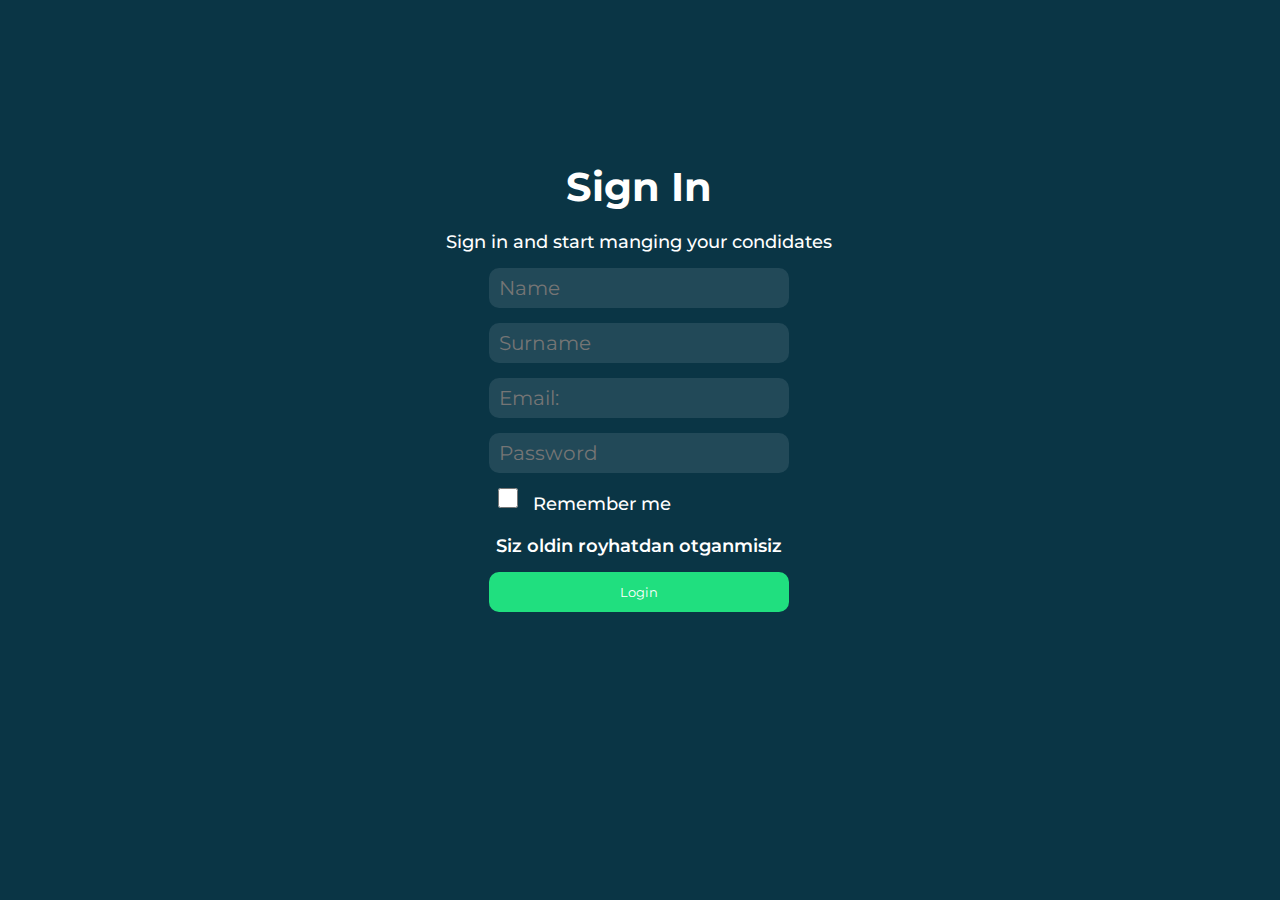
<file: index.html>
<!DOCTYPE html>
<html lang="en">
  <head>
    <meta charset="UTF-8" />
    <meta name="viewport" content="width=device-width, initial-scale=1.0" />
    <title>JS Imthon</title>
    <link rel="stylesheet" href="./css/style.css" />
  </head>
  <body>
    <form id="form">
      <div class="sign_in">
        <h2>Sign In</h2>
        <p>Sign in and start manging your condidates</p>
        <div class="sign_in_form">
          <input required id="name" type="text" placeholder="Name" />
          <input
            required
            id="surname"
            required
            type="text"
            placeholder="Surname"
          />
          <input required id="email" type="email" placeholder="Email:" />
          <input
            required
            id="password"
            type="password"
            placeholder="Password"
          />
          <div class="sing_in_small">
            <input required id="check" type="checkbox" />
            <p>Remember me</p>
          </div>
        </div>
        <div class="sign_in_form_btn">
          <a href="./sign.html">Siz oldin royhatdan otganmisiz</a>
          <a href="./card.html"
            ><button id="btns" class="btns">Login</button></a
          >
        </div>
      </div>
    </form>
    <script src="./js/login.js"></script>
  </body>
</html>
</file>
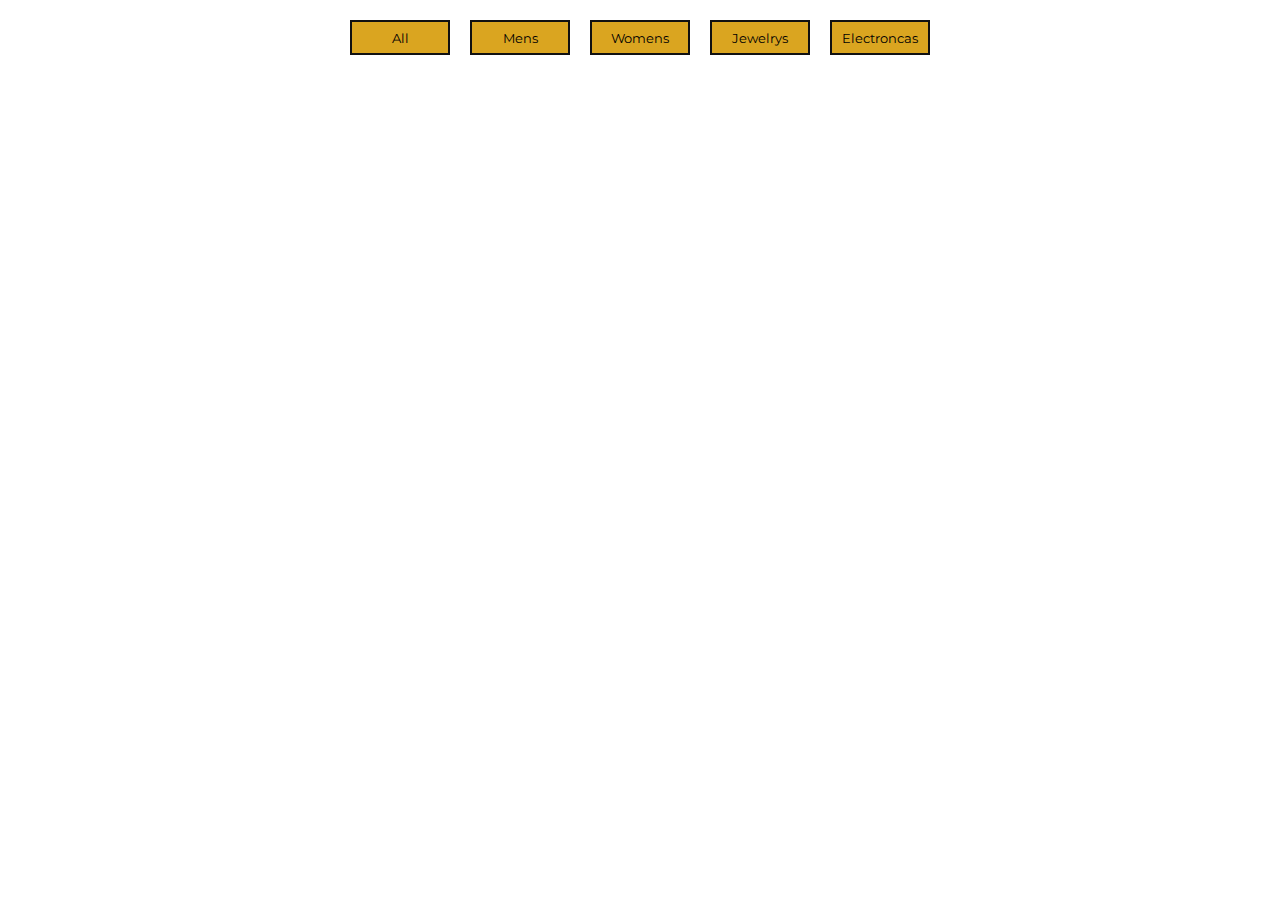
<file: card.html>
<!DOCTYPE html>
<html lang="en">
  <head>
    <meta charset="UTF-8" />
    <meta name="viewport" content="width=device-width, initial-scale=1.0" />
    <title>JS Imthon</title>
    <link rel="stylesheet" href="./css/card.css" />
  </head>
  <body>
    <div class="card_btn">
      <button>All</button>
      <button>Mens</button>
      <button>Womens</button>
      <button>Jewelrys</button>
      <button>Electroncas</button>
    </div>
    <div class="container">
      <div class="cards"></div>
    </div>
    <div class="load">
      <div class="center">
        <div class="wave"></div>
        <div class="wave"></div>
        <div class="wave"></div>
        <div class="wave"></div>
        <div class="wave"></div>
        <div class="wave"></div>
        <div class="wave"></div>
        <div class="wave"></div>
        <div class="wave"></div>
        <div class="wave"></div>
      </div>
    </div>
    <div id="displayInfo" class="animated-info">
      <!-- Animatsiya bilan malumotlarni ko'rsatish uchun joy -->
    </div>

    <script src="./js/script.js"></script>
  </body>
</html>
</file>
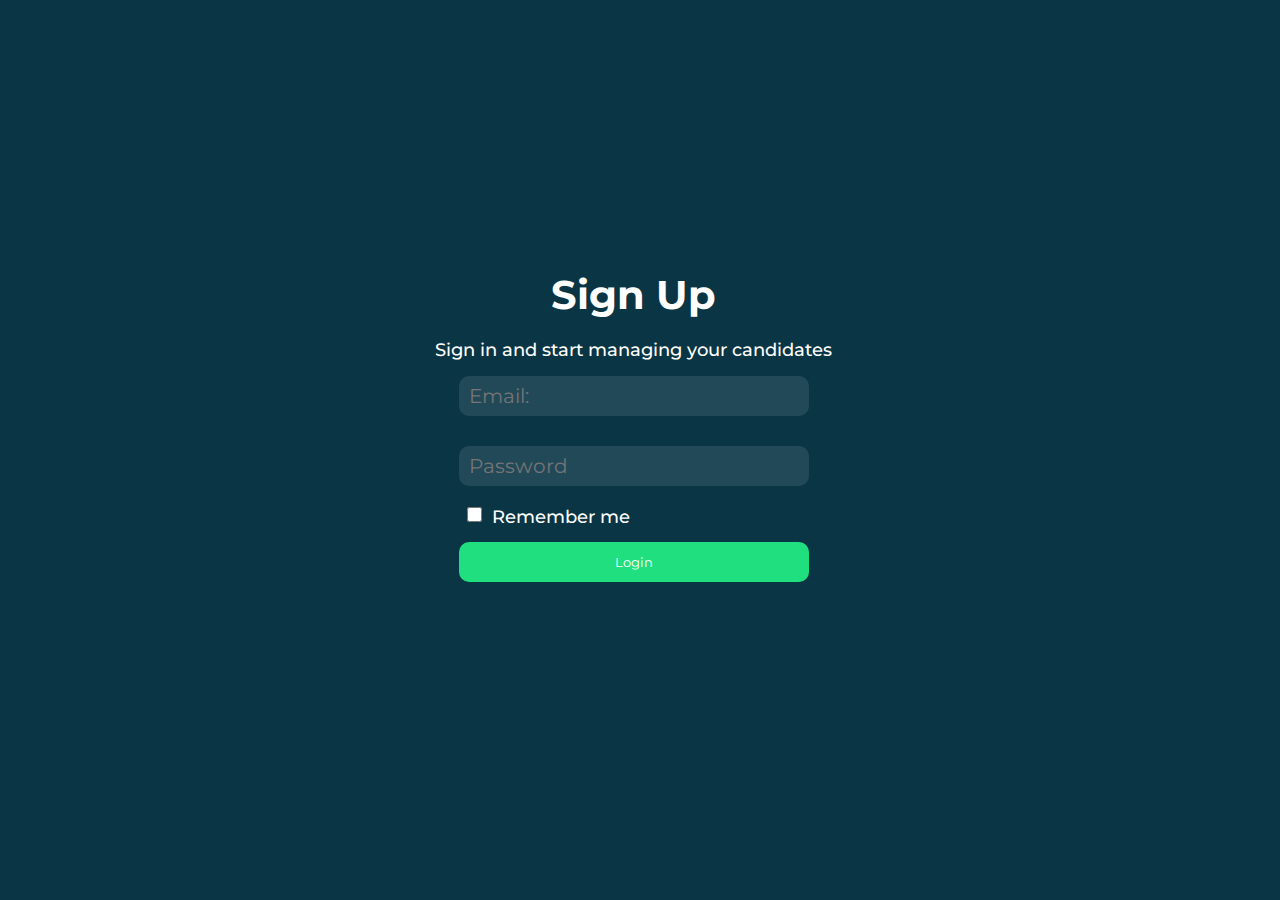
<file: sign.html>
<!DOCTYPE html>
<html lang="en">
  <head>
    <meta charset="UTF-8" />
    <meta name="viewport" content="width=device-width, initial-scale=1.0" />
    <title>JS Imthon</title>
    <link rel="stylesheet" href="./css/sign.css" />
  </head>
  <body>
    <form class="form1">
      <div class="sign_old">
        <h2>Sign Up</h2>
        <p>Sign in and start managing your candidates</p>
        <div class="sign_old_form">
          <input id="emailSignUp" required type="email" placeholder="Email:" />
          <input
            id="passwordSignUp"
            required
            type="password"
            placeholder="Password"
          />
        </div>
        <div class="sing_in_old_small">
          <input id="check" type="checkbox" />
          <p>Remember me</p>
        </div>
        <div class="sign_old_btn">
          <button id="btn_1" class="btn_1">Login</button>
        </div>
      </div>
    </form>
    <script src="./js/signup.js"></script>
  </body>
</html>
</file>
<file: css/style.css>
@import url(https://fonts.googleapis.com/css2?family=Montserrat:wght@100;200;300;400;500;600;800;900&display=swap);
* {
  margin: 0;
  padding: 0;
  box-sizing: border-box;
  font-family: "Montserrat", sans-serif;
}

body {
  background-color: #0a3545;
}
.sign_in {
  display: flex;
  flex-direction: column;
  position: absolute;
  top: 18%;
  right: 35%;
}
.sign_in h2 {
  font-size: 40px;
  color: #fff;
  font-weight: 700;
  text-align: center;
}
.sign_in p {
  font-size: 18px;
  color: #fff;
  font-weight: 500;
  text-align: center;
  margin-top: 20px;
}

.sign_in_form {
  display: flex;
  align-items: center;
  flex-direction: column;
}
.sign_in_form input {
  width: 300px;
  background-color: #224958;
  border: none;
  height: 40px;
  margin-top: 15px;
  border-radius: 10px;
  padding-left: 10px;
  color: #fff;
  font-size: 20px;
  outline: none;
}

.sing_in_small {
  display: flex;
  align-items: start;
  gap: 15px;
  padding-right: 110px;
}
.sing_in_small input {
  width: 20px;
  height: 20px;
  border: none;
  outline: none;
}

.sing_in_small p {
  font-size: 18px;
  color: #fff;
}

.sign_in_form_btn {
  display: flex;
  align-items: center;
  flex-direction: column;
  gap: 15px;
  margin-top: 20px;
}
.sign_in_form_btn a {
  font-size: 18px;
  color: #fff;
  font-weight: 600;
  text-decoration: none;
}

.sign_in_form_btn button {
  width: 300px;
  height: 40px;
  border-radius: 10px;
  background-color: #20df7f;
  color: #fff;
  border: none;
  outline: none;
  cursor: pointer;
}

.load {
  display: none;
}
.center {
  height: 100vh;
  display: flex;
  justify-content: center;
  align-items: center;
  background: rgba(255, 255, 255, 0.2);
  backdrop-filter: blur(8px);
  position: fixed;
  top: 0;
  width: 100%;
  right: inherit;
}
.wave {
  width: 5px;
  height: 100px;
  background: linear-gradient(45deg, red, blue);
  margin: 10px;
  animation: wave 1s linear infinite;
  border-radius: 20px;
}
.wave:nth-child(2) {
  animation-delay: 0.1s;
}
.wave:nth-child(3) {
  animation-delay: 0.2s;
}
.wave:nth-child(4) {
  animation-delay: 0.3s;
}
.wave:nth-child(5) {
  animation-delay: 0.4s;
}
.wave:nth-child(6) {
  animation-delay: 0.5s;
}
.wave:nth-child(7) {
  animation-delay: 0.6s;
}
.wave:nth-child(8) {
  animation-delay: 0.7s;
}
.wave:nth-child(9) {
  animation-delay: 0.8s;
}
.wave:nth-child(10) {
  animation-delay: 0.9s;
}

@keyframes wave {
  0% {
    transform: scale(0);
  }
  50% {
    transform: scale(1);
  }
  100% {
    transform: scale(0);
  }
}
</file>
<file: css/card.css>
@import url(https://fonts.googleapis.com/css2?family=Montserrat:wght@100;200;300;400;500;600;800;900&display=swap);
* {
  margin: 0;
  padding: 0;
  box-sizing: border-box;
  font-family: "Montserrat", sans-serif;
}
.container {
  width: 90%;
  margin: 0 auto;
}
.card_btn {
  display: flex;
  align-items: center;
  justify-content: center;
  margin-top: 20px;
  gap: 20px;
}
.card_btn button {
  width: 100px;
  height: 35px;
  border: 2px solid #111;
  background-color: goldenrod;
  cursor: pointer;
}
.cards {
  display: grid;
  grid-template-columns: repeat(4, 1fr);
  gap: 20px;
  margin: 20px 0;
}
.card {
  background-color: #fff;
  -webkit-box-shadow: -1px 3px 12px 0px rgba(34, 60, 80, 0.2);
  -moz-box-shadow: -1px 3px 12px 0px rgba(34, 60, 80, 0.2);
  box-shadow: -1px 3px 12px 0px rgba(34, 60, 80, 0.2);
  padding: 10px;
}
.card div {
  display: flex;
  align-items: center;
  justify-content: space-between;
  margin: 10px 0;
  gap: 3px;
}
.card b {
  color: red;
  width: 80%;
  display: flex;
  align-items: end;
  justify-content: flex-end;
  padding-top: 10px;
  font-weight: 400;
}
.card div:nth-of-type(2) {
  display: flex;
  flex-direction: column;
  gap: 10px;
  margin-top: 10px;
}
.card div:nth-of-type(2) button {
  width: 100%;
}
.card div:nth-of-type(2) button:nth-of-type(1) {
  color: #fff;
  height: 30px;
  background-color: goldenrod;
  cursor: pointer;
  transition: all 0.3s ease;
  border: none;
}
.card div:nth-of-type(2) button:nth-of-type(1):hover {
  color: #000;
  height: 30px;
  background-color: transparent;
  cursor: pointer;
  border: 1px solid blue;
}
.card div:nth-of-type(2) button:nth-of-type(2) {
  color: #000;
  height: 30px;
  background-color: transparent;
  cursor: pointer;
  border: 1px solid blue;
  transition: all 0.3s ease;
}
.card div:nth-of-type(2) button:nth-of-type(2):hover {
  color: #fff;
  background-color: goldenrod;
  border: none;
}
.card img {
  width: 100%;
  height: 250px;
}
.card h2 {
  font-size: 26px;
  margin-top: 10px;
}
.card p {
  font-size: 15px;
  margin-top: 10px;
}
.load {
  display: none;
}
.center {
  height: 100vh;
  display: flex;
  justify-content: center;
  align-items: center;
  background: rgba(255, 255, 255, 0.2);
  backdrop-filter: blur(8px);
  position: fixed;
  top: 0;
  width: 100%;
  right: inherit;
}
.wave {
  width: 5px;
  height: 100px;
  background: linear-gradient(45deg, red, blue);
  margin: 10px;
  animation: wave 1s linear infinite;
  border-radius: 20px;
}
.wave:nth-child(2) {
  animation-delay: 0.1s;
}
.wave:nth-child(3) {
  animation-delay: 0.2s;
}
.wave:nth-child(4) {
  animation-delay: 0.3s;
}
.wave:nth-child(5) {
  animation-delay: 0.4s;
}
.wave:nth-child(6) {
  animation-delay: 0.5s;
}
.wave:nth-child(7) {
  animation-delay: 0.6s;
}
.wave:nth-child(8) {
  animation-delay: 0.7s;
}
.wave:nth-child(9) {
  animation-delay: 0.8s;
}
.wave:nth-child(10) {
  animation-delay: 0.9s;
}
@keyframes wave {
  0% {
    transform: scale(0);
  }
  50% {
    transform: scale(1);
  }
  100% {
    transform: scale(0);
  }
}

/* CSS animatsiyasi */
.animated-info {
  opacity: 0;
  transform: translateY(20px);
  transition: opacity 0.5s ease, transform 0.5s ease;
}

.show-info {
  opacity: 1;
  transform: translateY(0);
}
</file>
<file: css/sign.css>
@import url(https://fonts.googleapis.com/css2?family=Montserrat:wght@100;200;300;400;500;600;800;900&display=swap);
* {
  margin: 0;
  padding: 0;
  box-sizing: border-box;
  font-family: "Montserrat", sans-serif;
}

body {
  background-color: #0a3545;
}

.sign_old {
  display: flex;
  flex-direction: column;
  align-items: center;
  justify-content: center;
  position: absolute;
  top: 30%;
  right: 35%;
}

.sign_old h2 {
  font-size: 40px;
  color: #fff;
  font-weight: 700;
}
.sign_old p {
  font-size: 18px;
  color: #fff;
  font-weight: 500;
  margin-top: 20px;
}

.sign_old_form {
  display: flex;
  flex-direction: column;
  gap: 15px;
}

.sign_old_form input {
  width: 350px;
  background-color: #224958;
  border: none;
  height: 40px;
  margin-top: 15px;
  border-radius: 10px;
  padding-left: 10px;
  color: #fff;
  font-size: 20px;
  outline: none;
}

.sing_in_old_small {
  display: flex;
  align-items: center;
  gap: 10px;
  padding-right: 170px;
}
.sing_in_old_small input {
  width: 15px;
  height: 15px;
  border: none;
  outline: none;
}

.sing_in_old_small p {
  font-size: 18px;
  color: #fff;
  padding-bottom: 14px;
}

.sign_old_btn button {
  width: 350px;
  height: 40px;
  border-radius: 10px;
  background-color: #20df7f;
  color: #fff;
  border: none;
  outline: none;
  cursor: pointer;
}
</file>
